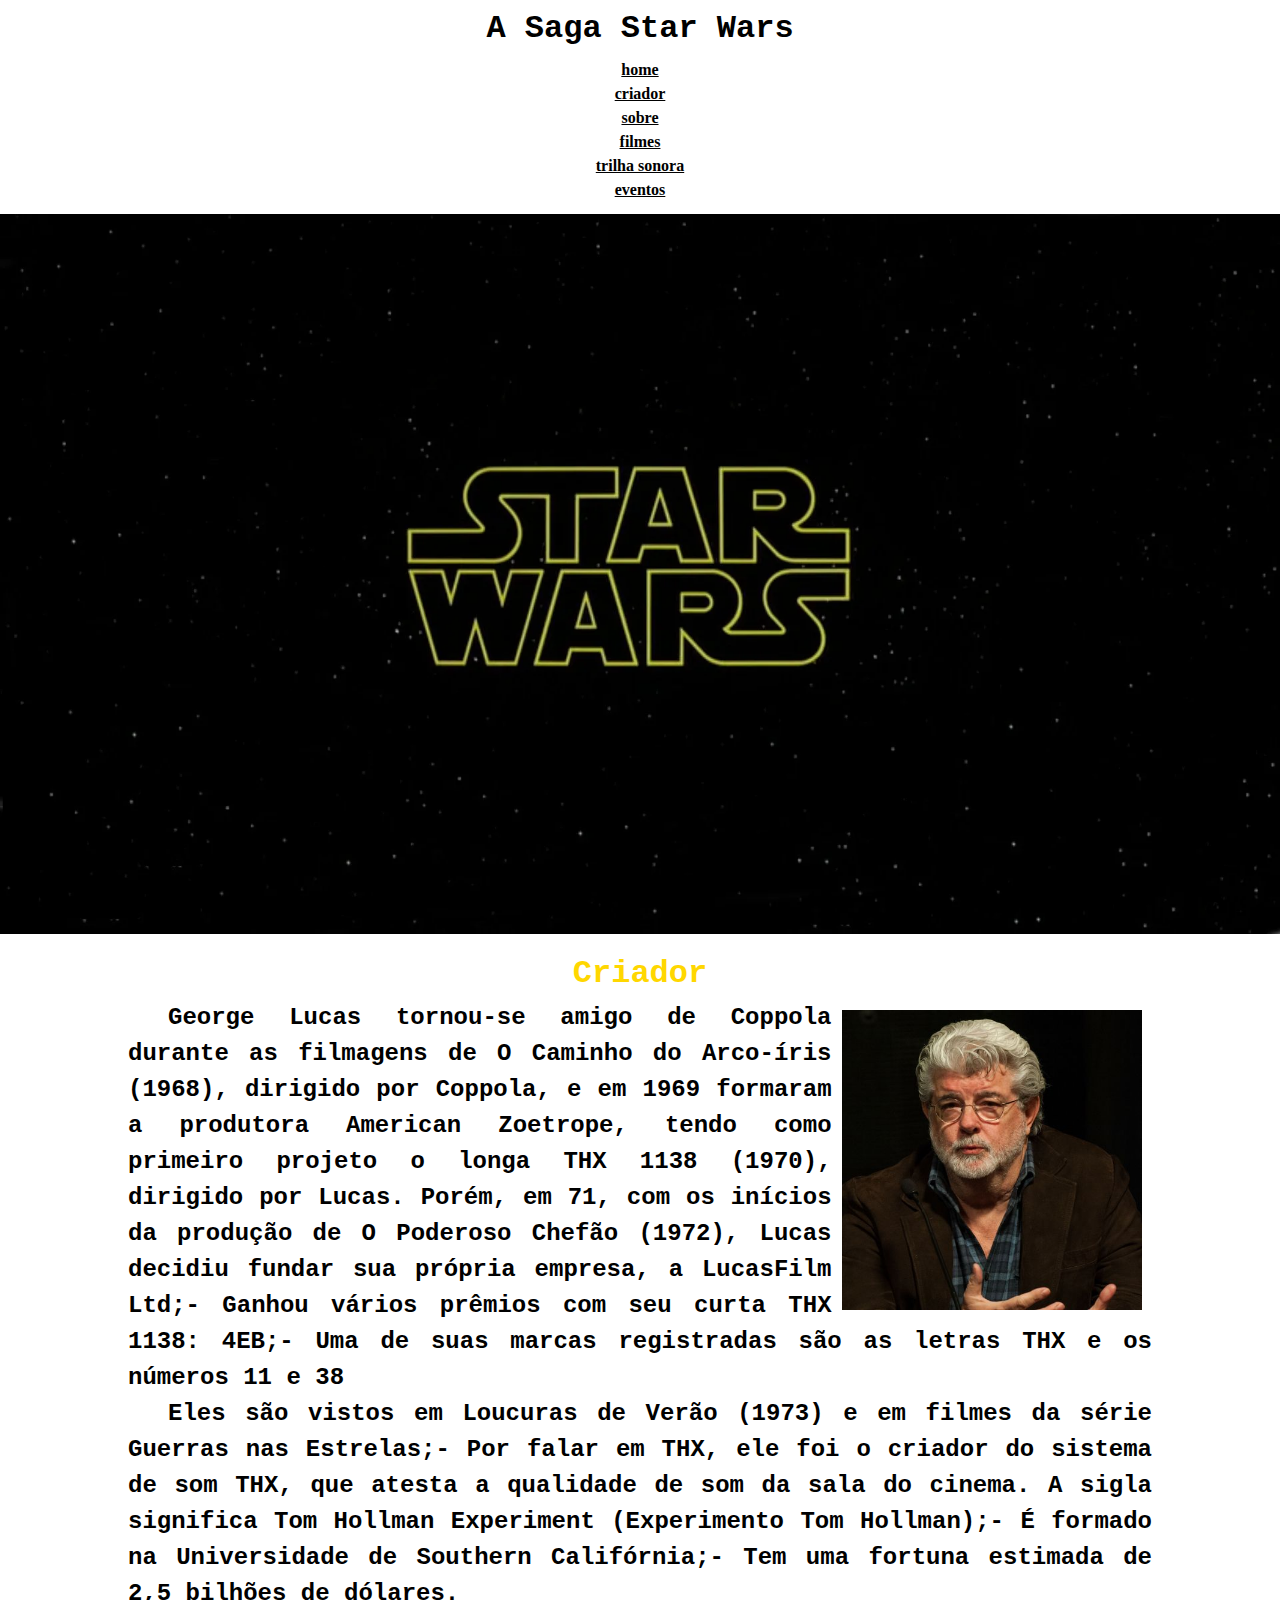
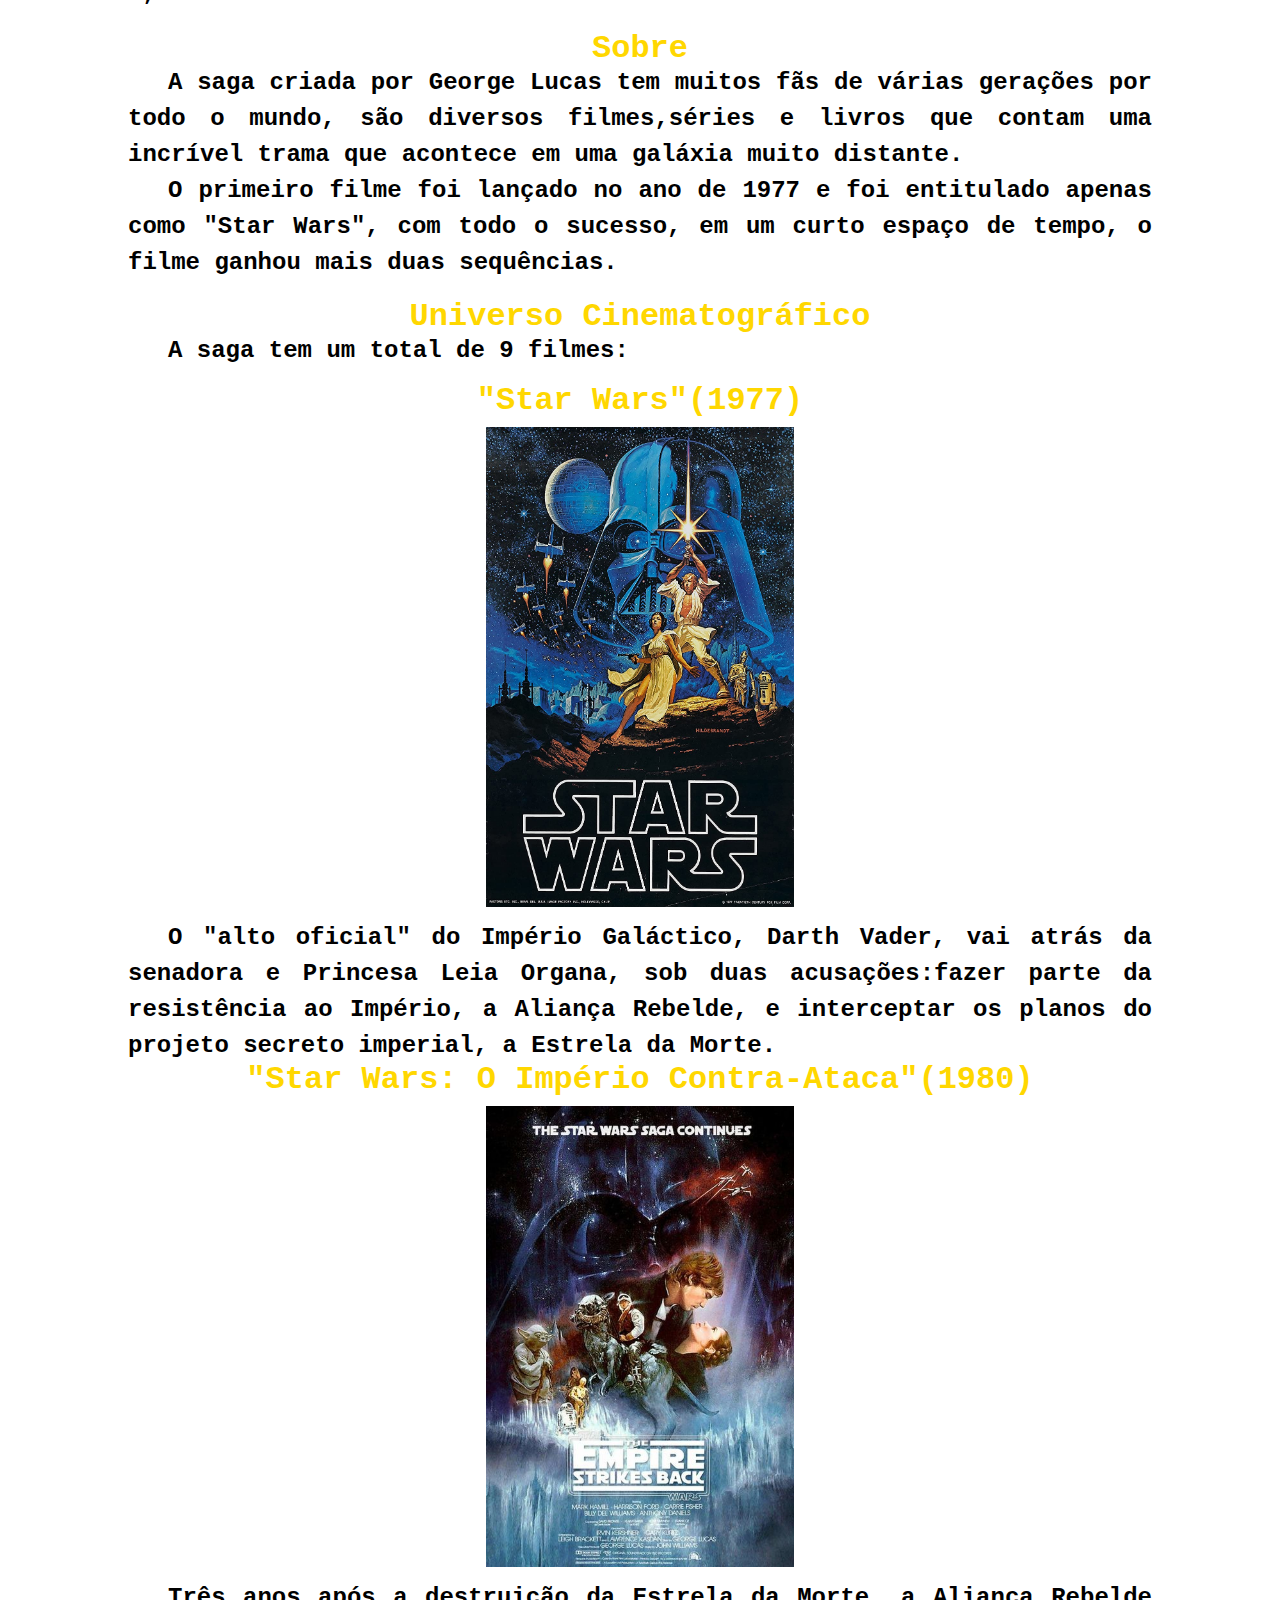
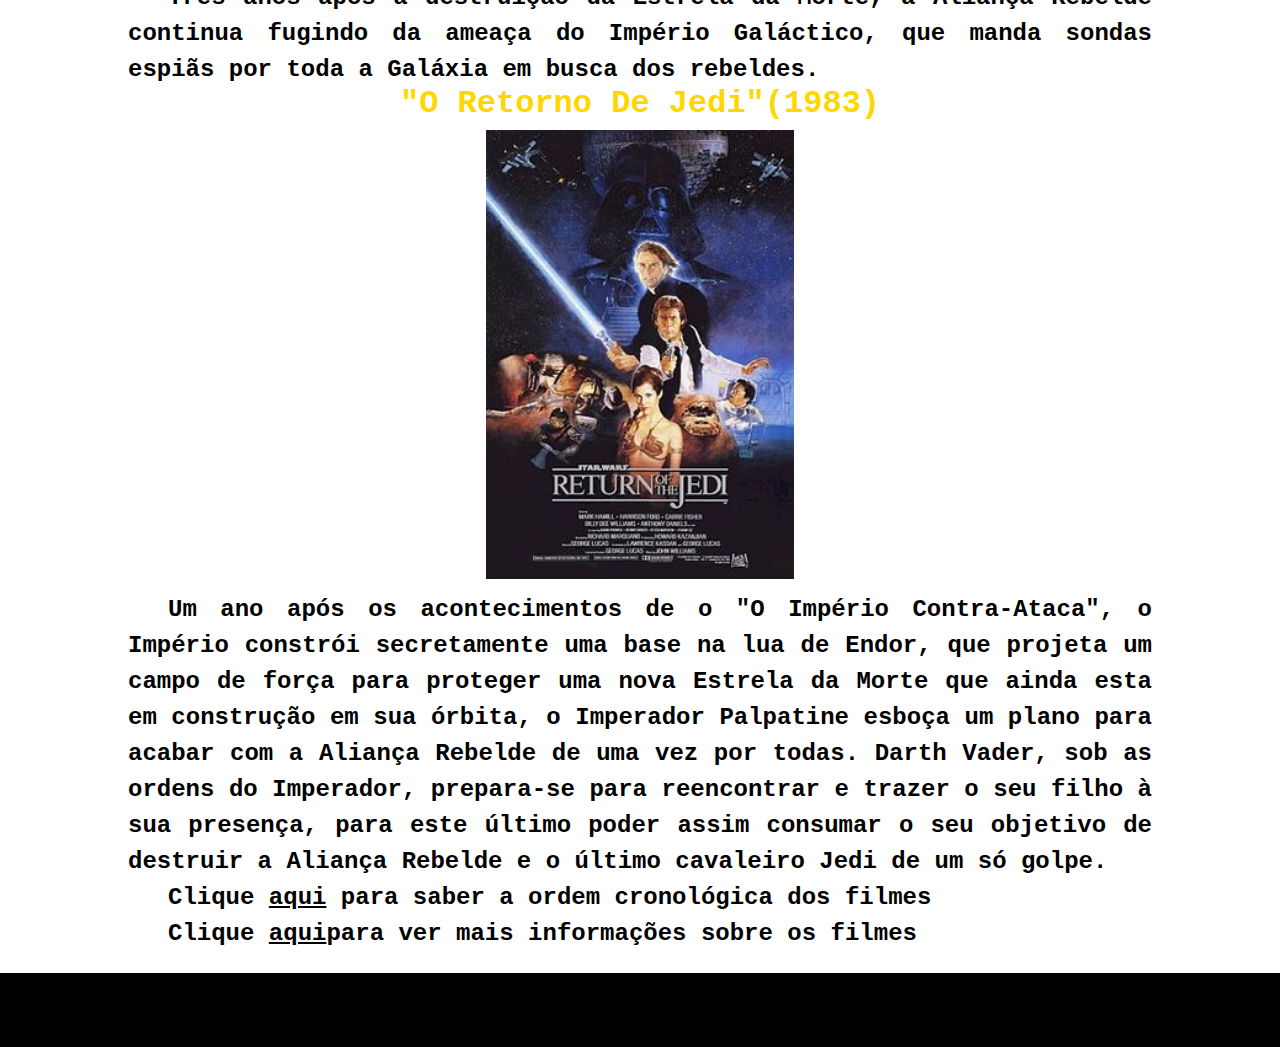
<file: index.html>
<!DOCTYPE html>
<html lang="pt-br">
<head>
    <meta charset="UTF-8">
    <meta http-equiv="X-UA-Compatible" content="IE=edge">
    <meta name="viewport" content="width=device-width, initial-scale=1.0">
    <link rel="stylesheet" href="css/reset.css">
    <link rel="stylesheet" href="css/estilo.css">
    <link rel="stylesheet" href="img/Star-wars-logo.webp">
    <title>Star Wars</title>
</head>
<body>
    <header>
        <nav class="itens_menu">
            <div class="logo">
                <h1>A Saga Star Wars</h1>
            </div>
            <div class="itens_menu">
                <ul>
                    <li><a href="index.html">home</a></li>
                    <li><a href="index.html#criador">criador</a></li>
                    <li><a href="index.html#sobre">sobre</a></li>
                    <li><a href="index.html#filmes">filmes</a></li> 
                    <li><a href="trilhasonora.html">trilha sonora</a></li>
                    <li><a href="eventos.html">eventos</a></li>
                </ul>
            </div>
        </nav>
        <figure>
            <img class="img_topo" src="img/topo.webp" alt="naves star wars">
        </figure>
    </header>
    <div class="container">
           <section id="criador">
                <h2>Criador</h2>
                <figure>
                    <img class="direita" src="img/George-Lucas.jpg" alt="">
                </figure>
                <p>George Lucas tornou-se amigo de Coppola durante as filmagens de O Caminho do Arco-íris (1968), dirigido por Coppola, e em 1969 formaram a produtora American Zoetrope, tendo como primeiro projeto o longa THX 1138 (1970), dirigido por Lucas. Porém, em 71, com os inícios da produção de O Poderoso Chefão (1972), Lucas decidiu fundar sua própria empresa, a LucasFilm Ltd;- Ganhou vários prêmios com seu curta THX 1138: 4EB;- Uma de suas marcas registradas são as letras THX e os números 11 e 38</p>
                <p>Eles são vistos em Loucuras de Verão (1973) e em filmes da série Guerras nas Estrelas;- Por falar em THX, ele foi o criador do sistema de som THX, que atesta a qualidade de som da sala do cinema. A sigla significa Tom Hollman Experiment (Experimento Tom Hollman);- É formado na Universidade de Southern Califórnia;- Tem uma fortuna estimada de 2,5 bilhões de dólares.</p>
            </section>
            <section id="sobre"></section>
                <h2>Sobre</h2>
                <p>A saga criada por George Lucas tem muitos fãs de várias gerações por todo o mundo, são diversos filmes,séries e livros que contam uma incrível trama que acontece em uma galáxia muito distante.</p>
                <p>O primeiro filme foi lançado no ano de 1977 e foi entitulado apenas como "Star Wars", com todo o sucesso, em um curto espaço de tempo, o filme ganhou mais duas sequências.</p>
            </section>
            <section id="filmes">
                <h2>Universo Cinematográfico</h2>
                <p>A saga tem um total de 9 filmes:</p><br>
                <h2>"Star Wars"(1977)</h2>
                <figure>
                    <img class="img_I" src="img/star_wars_1.jpg" alt="">
                </figure>
                <p>O "alto oficial" do Império Galáctico, Darth Vader, vai atrás da senadora e Princesa Leia Organa, sob duas acusações:fazer parte da resistência ao Império, a Aliança Rebelde, e interceptar os planos do projeto secreto imperial, a Estrela da Morte.</p>
                <h2>"Star Wars: O Império Contra-Ataca"(1980)</h2>
                <figure>
                    <img class="img_II" src="img/star_wars_2.jpg" alt="">
                </figure>
                <p>Três anos após a destruição da Estrela da Morte, a Aliança Rebelde continua fugindo da ameaça do Império Galáctico, que manda sondas espiãs por toda a Galáxia em busca dos rebeldes.</p>
                <h2>"O Retorno De Jedi"(1983)</h2>
                <figure>
                    <img class="img_III" src="img/star_wars_3.jpg" alt="">
                </figure>
                <p>Um ano após os acontecimentos de o "O Império Contra-Ataca", o Império constrói secretamente uma base na lua de Endor, que projeta um campo de força para proteger uma nova Estrela da Morte que ainda esta em construção em sua órbita, o Imperador Palpatine esboça um plano para acabar com a Aliança Rebelde de uma vez por todas. Darth Vader, sob as ordens do Imperador, prepara-se para reencontrar e trazer o seu filho à sua presença, para este último poder assim consumar o seu objetivo de destruir a Aliança Rebelde e o último cavaleiro Jedi de um só golpe.</p>
                <p>Clique <a href="https://disney.com.br/novidades/star-wars-em-que-ordem-ver-os-filmes-e-series-da-franquia">aqui</a> para saber a ordem cronológica dos filmes</p>
                <p>Clique <a href="filmes.html">aqui</a>para ver mais informações sobre os filmes</p>
            </section>

    </div>
        <footer>
            <p>Desenvolvido por Bianca Prado</p>
        </footer>
</body>
</html>
</file>
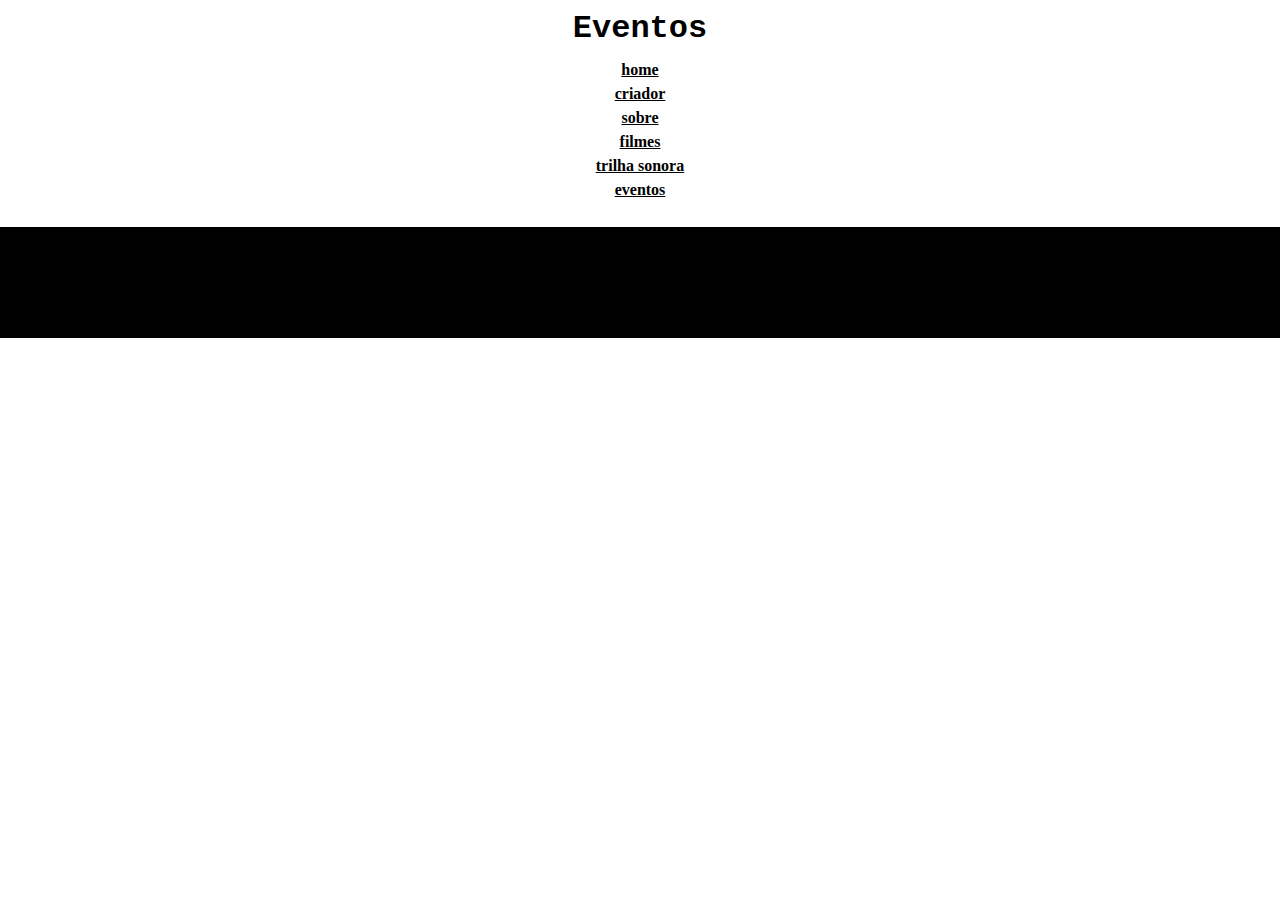
<file: eventos.html>
<!DOCTYPE html>
<html lang="pt-br">
<head>
    <meta charset="UTF-8">
    <meta http-equiv="X-UA-Compatible" content="IE=edge">
    <meta name="viewport" content="width=device-width, initial-scale=1.0">
    <link rel="stylesheet" href="css/reset.css">
    <link rel="stylesheet" href="css/estilo.css">
    <link rel="stylesheet" href="img/Star-wars-logo.webp">
    <title>Eventos</title>
</head>
<body>
    <header>
        <nav class="itens_menu">
            <div class="logo">
                <h1>Eventos</h1>
            </div>
            <div class="itens_menu">
                <ul>
                    <li><a href="index.html">home</a></li>
                    <li><a href="index.html#criador">criador</a></li>
                    <li><a href="index.html#sobre">sobre</a></li>
                    <li><a href="index.html#filmes">filmes</a></li> 
                    <li><a href="trilhasonora.html">trilha sonora</a></li>
                    <li><a href="eventos.html">eventos</a></li>
                </ul>
            </div>
        </nav>
    </header>
    <div class="container">

    </div>
    <section>

    </section>
    <section>

    </section>
    <footer>
        <p>Desenvolvido por Bianca Prado</p>
        <a href="index.html">
            <div>
                <p>Voltar</p>
            </div>
        </a>
    </footer>
</body>
</html>
</file>
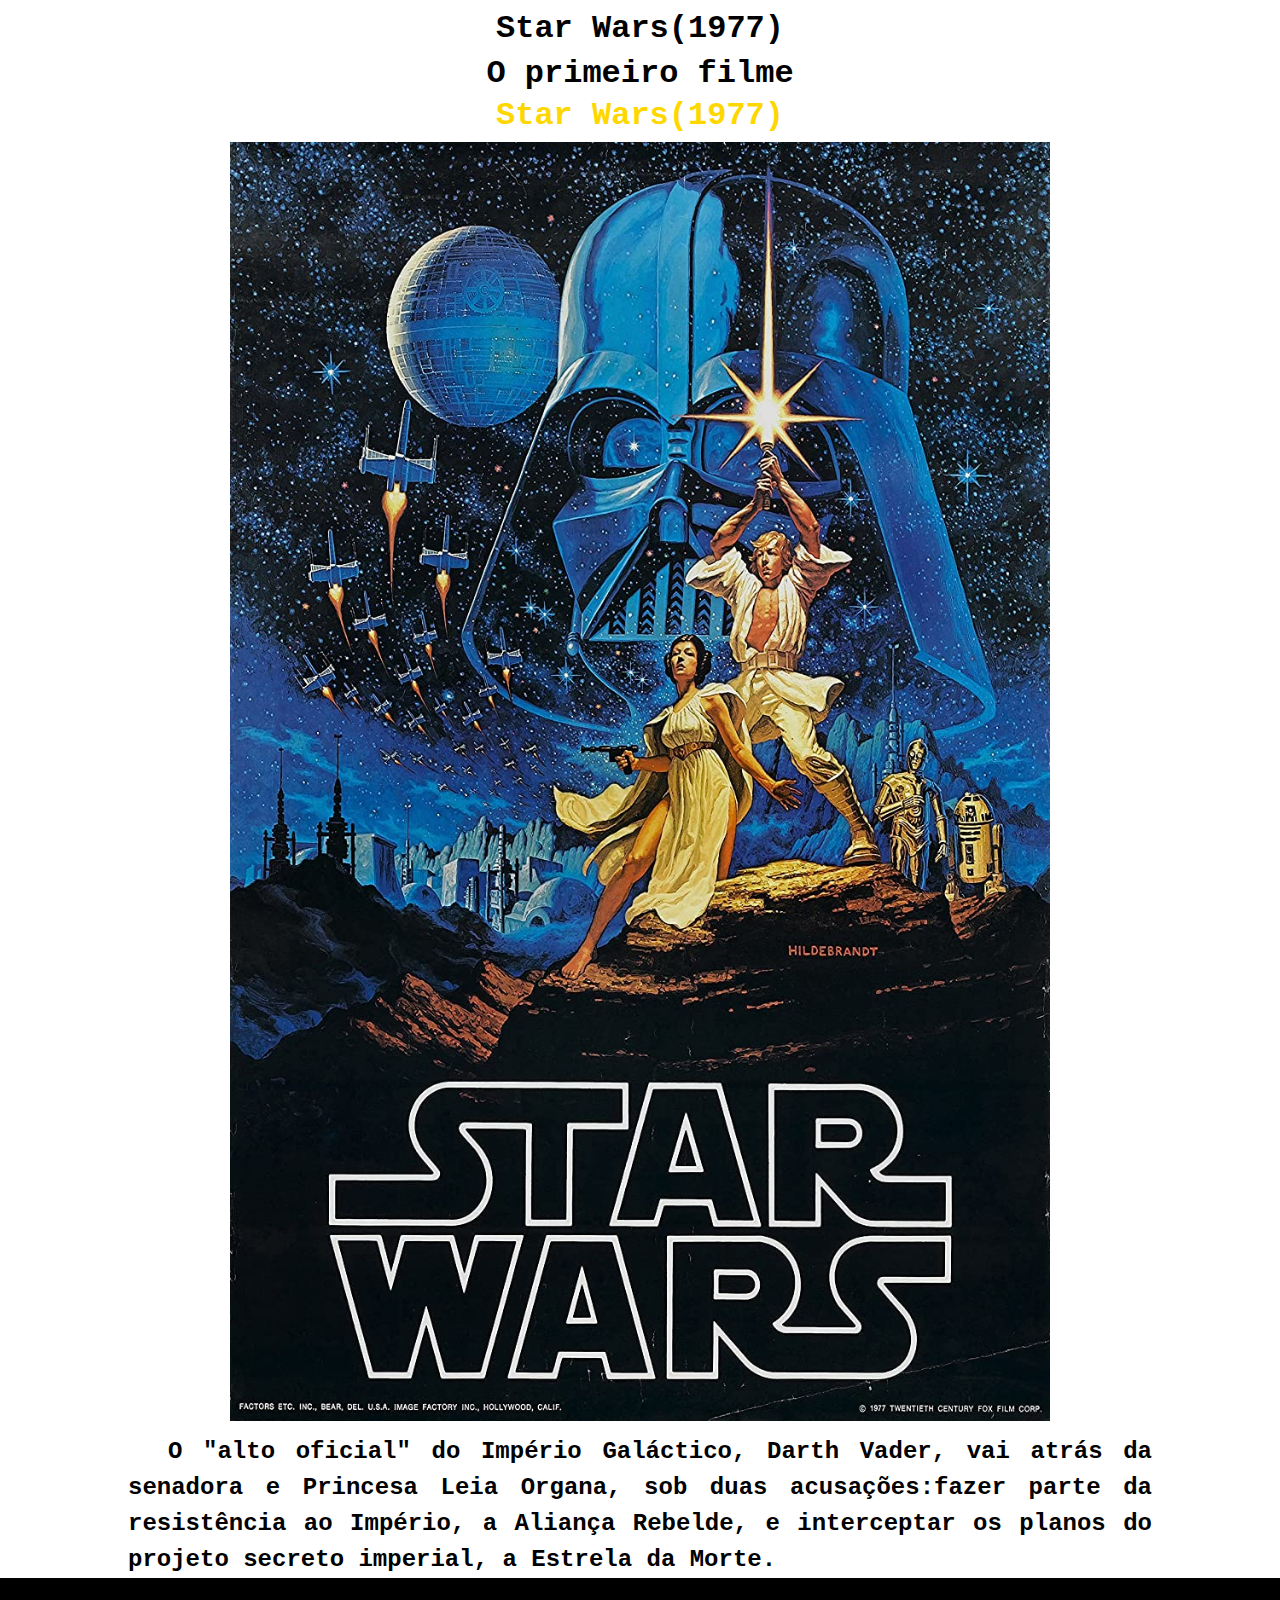
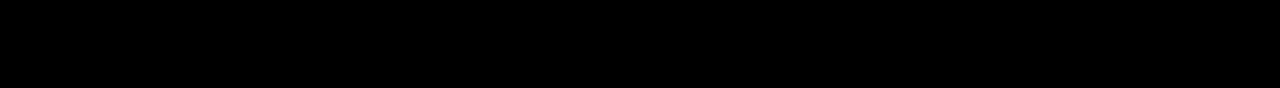
<file: filmes.html>
<!DOCTYPE html>
<html lang="en">
<head>
    <meta charset="UTF-8">
    <meta http-equiv="X-UA-Compatible" content="IE=edge">
    <meta name="viewport" content="width=device-width, initial-scale=1.0">
    <link rel="stylesheet" href="css/reset.css">
    <link rel="stylesheet" href="css/estilo.css">
    <link rel="stylesheet" href="img/Star-wars-logo.webp">
    <title>Filmes</title>
</head>
<body>
    <header>
        <h1>Star Wars(1977)</h1>
    </header>
    <div class="container">
        <h1>O primeiro filme</h1>
        <h2>Star Wars(1977)</h2>
        <figure>
            <img class="container" src="img/star_wars_1.jpg" alt="">
        </figure>
        <p>O "alto oficial" do Império Galáctico, Darth Vader, vai atrás da senadora e Princesa Leia Organa, sob duas acusações:fazer parte da resistência ao Império, a Aliança Rebelde, e interceptar os planos do projeto secreto imperial, a Estrela da Morte.</p>
    </div>
    <footer>
        <p>Desenvolvido por Bianca Prado</p>
        <a href="index.html">
            <div>
                <p>Voltar</p>
            </div>
        </a>
    </footer>
</body>
</html>
</file>
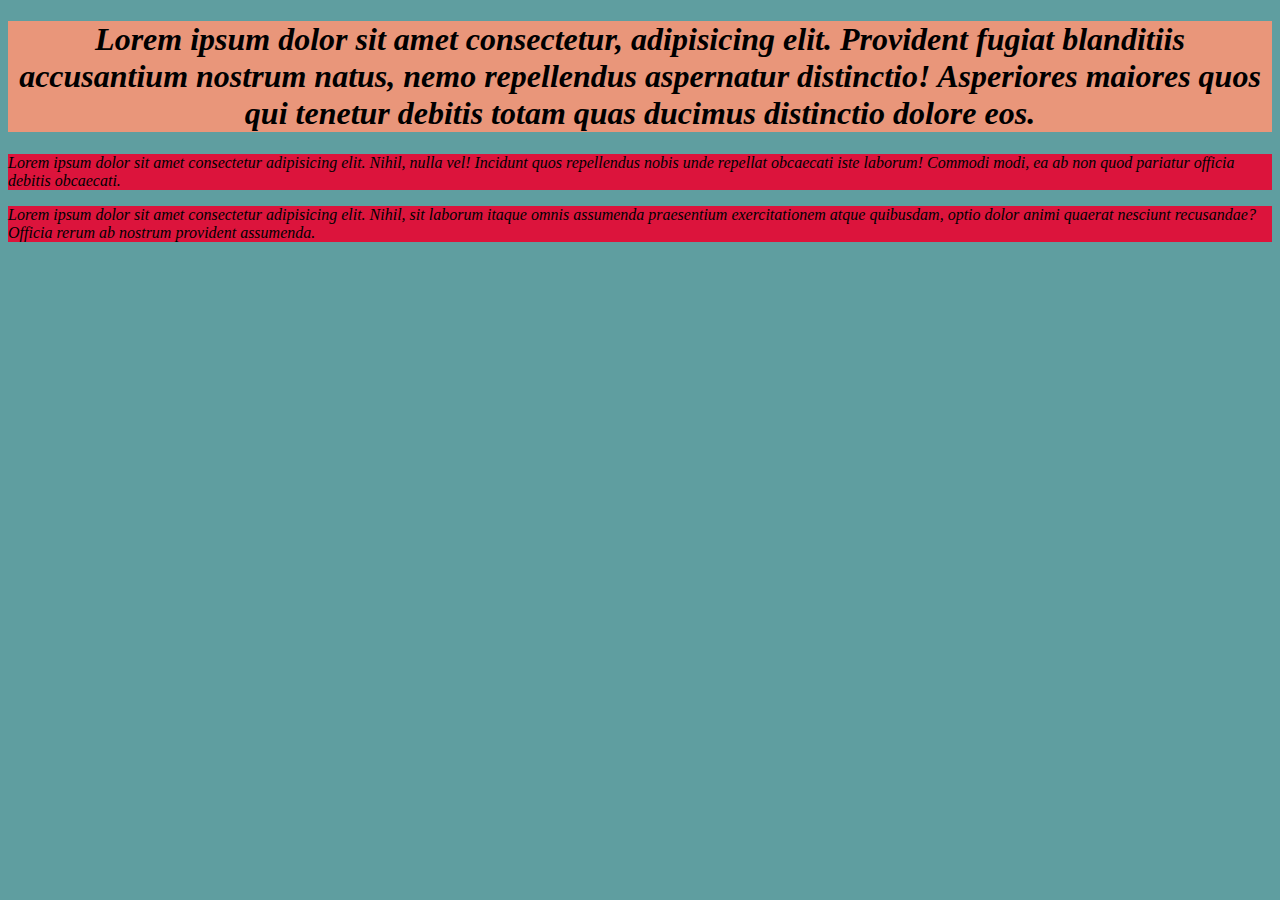
<file: testecss.html>
<!DOCTYPE html>
<html lang="en">
<head>
    <meta charset="UTF-8">
    <meta http-equiv="X-UA-Compatible" content="IE=edge">
    <meta name="viewport" content="width=device-width, initial-scale=1.0">
    <title> Teste CSS interno e inline </title>
    <style>
        body{
            background-color: cadetblue;
        }

        h1{
            text-align: center;
            font-weight: bold;
        }

        p{
            color: black;
        }
    </style>
</head>
<body>
    <h1 style="background-color: darksalmon;color: black;font-style: italic;">Lorem ipsum dolor sit amet consectetur, adipisicing elit. Provident fugiat blanditiis accusantium nostrum natus, nemo repellendus aspernatur distinctio! Asperiores maiores quos qui tenetur debitis totam quas ducimus distinctio dolore eos.</h1>
    <p style="background-color: crimson;color: black;font-style: italic;">Lorem ipsum dolor sit amet consectetur adipisicing elit. Nihil, nulla vel! Incidunt quos repellendus nobis unde repellat obcaecati iste laborum! Commodi modi, ea ab non quod pariatur officia debitis obcaecati.</p>
    <p style="background-color: crimson;color: black;font-style: italic;">Lorem ipsum dolor sit amet consectetur adipisicing elit. Nihil, sit laborum itaque omnis assumenda praesentium exercitationem atque quibusdam, optio dolor animi quaerat nesciunt recusandae? Officia rerum ab nostrum provident assumenda.</p>

    
</body>
</html>
</file>
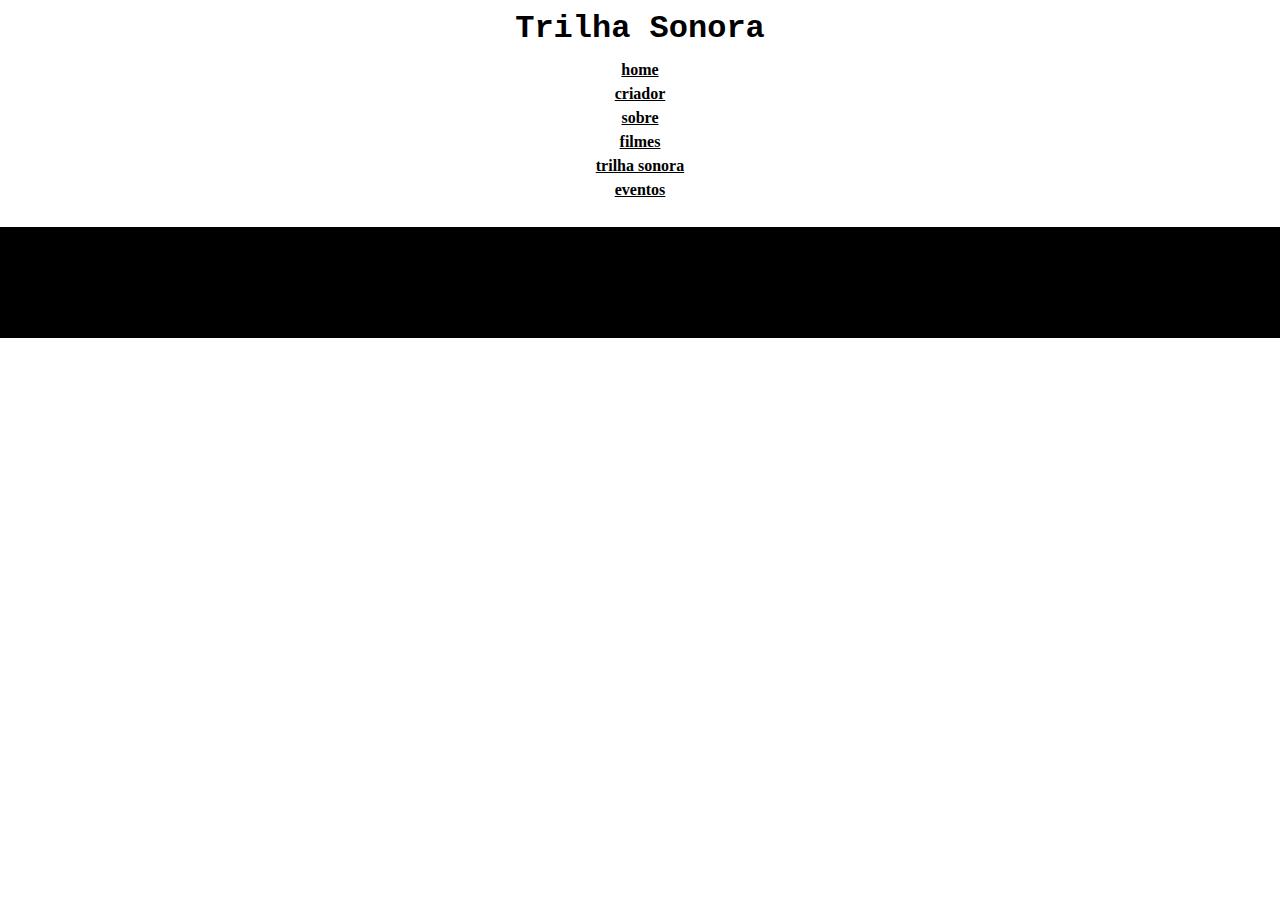
<file: trilhasonora.html>
<!DOCTYPE html>
<html lang="pt-br">
<head>
    <meta charset="UTF-8">
    <meta http-equiv="X-UA-Compatible" content="IE=edge">
    <meta name="viewport" content="width=device-width, initial-scale=1.0">
    <link rel="stylesheet" href="css/reset.css">
    <link rel="stylesheet" href="css/estilo.css">
    <link rel="stylesheet" href="img/Star-wars-logo.webp">
    <title>Trilha Sonora</title>
</head>
<body>
    <header>
        <nav class="itens_menu">
            <div class="logo">
                <h1>Trilha Sonora</h1>
            </div>
            <div class="itens_menu">
                <ul>
                    <li><a href="index.html">home</a></li>
                    <li><a href="index.html#criador">criador</a></li>
                    <li><a href="index.html#sobre">sobre</a></li>
                    <li><a href="index.html#filmes">filmes</a></li> 
                    <li><a href="trilhasonora.html">trilha sonora</a></li>
                    <li><a href="eventos.html">eventos</a></li>
                </ul>
            </div>
        </nav>
    </header>
    <div class="container">

    </div>
    <section>

    </section>
    <section>

    </section>
    <footer>
        <p>Desenvolvido por Bianca Prado</p>
        <a href="index.html">
            <div>
                <p>Voltar</p>
            </div>
        </a>
    </footer>
</body>
</html>
</file>
<file: css/estilo.css>
html{
    scroll-behavior: smooth;
}

body{
    background-image: url(https://wallpaper.dog/large/966403.jpg);
    background-repeat: no-repeat;
    background-size: cover;
    background-attachment: fixed;
    text-align: center;
}

section{
    margin-top: 2%;
    margin-bottom: 2%;
}

.container{
    width: 80%;
    margin: auto;
}

.itens_menu{
    text-align: center;
}

.itens_menu li{
    font-size: 1.3;
    line-height: 1.5;
}

h1{
    text-align: center;
    font-weight: bold;
    font-size: 2em;
    margin-top: 1%;
    margin-bottom: 1%;
    color: black;
    font-family: 'Courier New', Courier, monospace;
}

h2{
    text-align: center;
    font-weight: bold;
    font-size: 2em;
    color: gold;
    font-family: 'Courier New', Courier, monospace;
}


.img_topo{
    width: 100%;
}

.img_I{
    width: 30%;
}

.img_II{
    width: 30%;
}

.img_III{
    width: 30%;
}

.direita{
    float: right;
    width: 10%;
}

figure{
    text-align: center;
    margin-top: 1%;
    margin-bottom: 1%;
}

p{
    font-size: 1.5em;
    color: black;
    text-indent: 40px;
    text-align: justify;
    font-family: 'Courier New', Courier, monospace;
    line-height: 1.5;
    font-weight: bold;
}

a{
    font-size: 1em;
    color: black;
    font-weight: bold;
    text-align: center;
}

footer{
    background-color: black;
    padding-top: 2%;
    padding-bottom: 1%;
    text-align: center;
}

.direita{
    width: 300px;
    float: right;
    margin: 1%;
}
</file>
